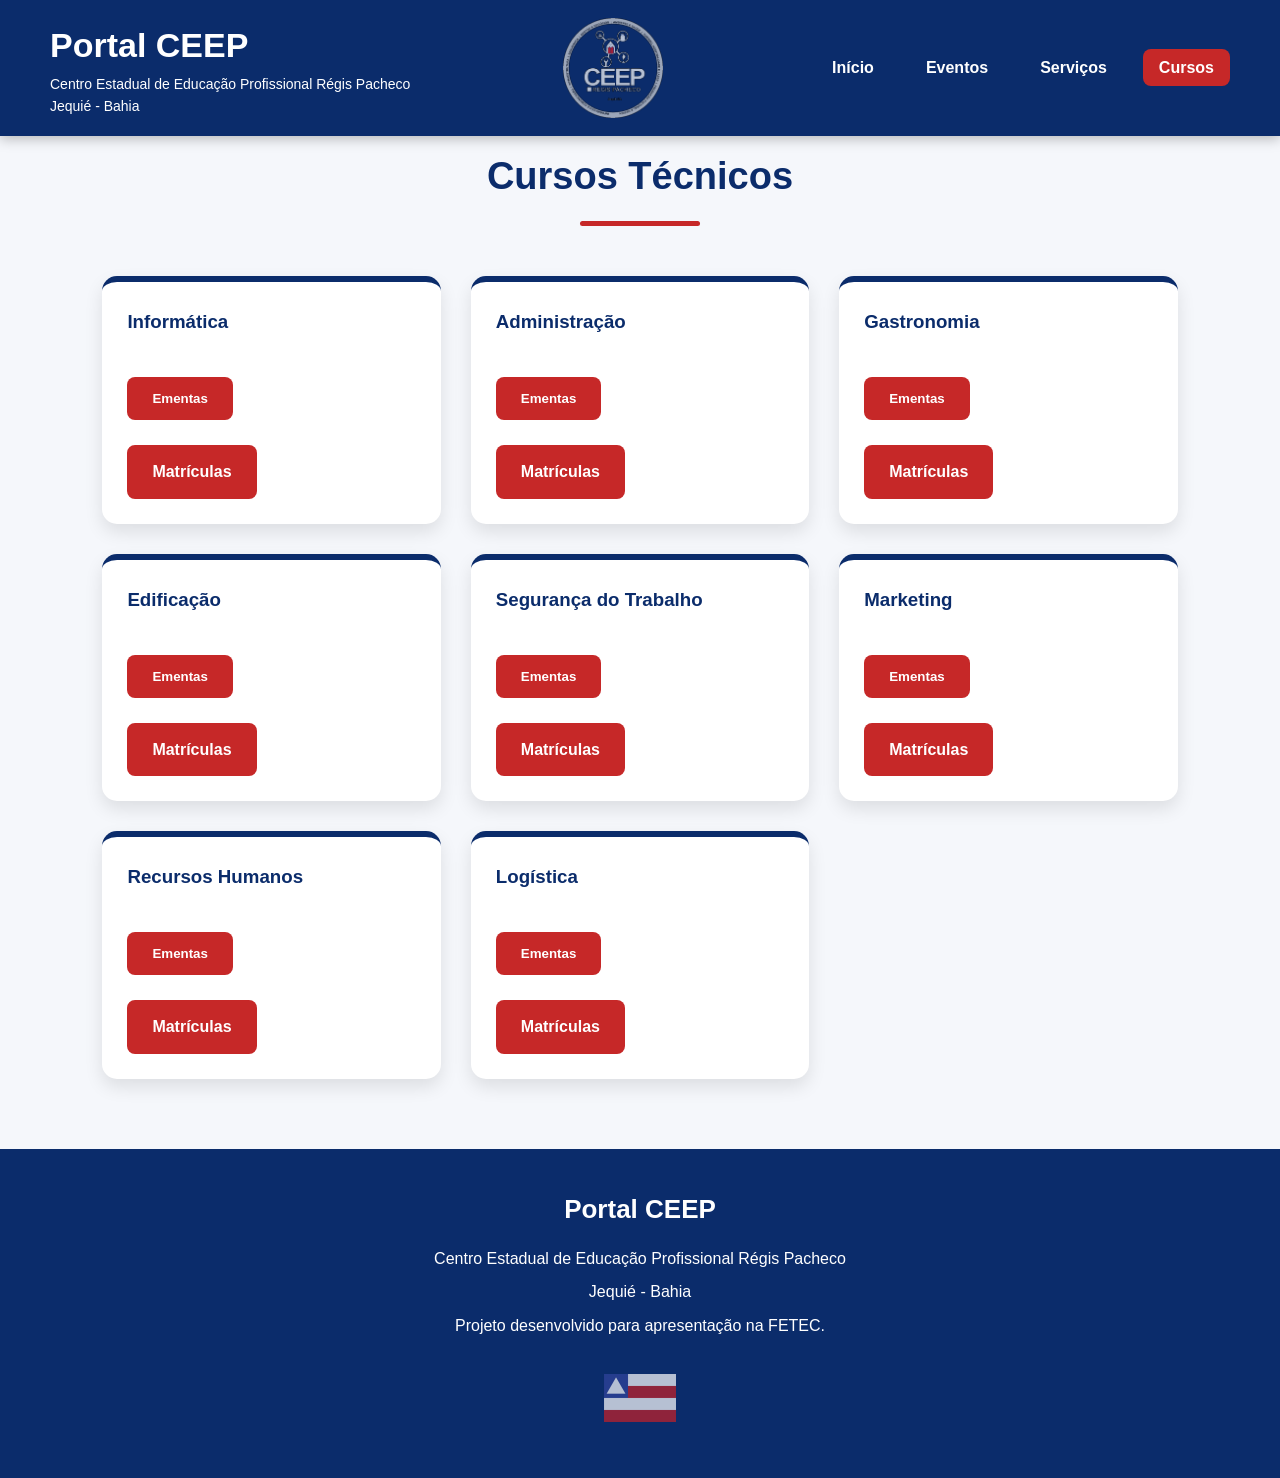
<file: cursos.html>
HTML
<!DOCTYPE html>
<html lang="pt-BR">
<head>
    <meta charset="UTF-8">
    <meta name="viewport" content="width=device-width, initial-scale=1.0">
    <title>Portal CEEP - Cursos Técnicos</title>
    <link rel="stylesheet" href="assets/css/stylepc.css">
</head>
<body>

    <header>
        <div class="logo">
            <h1>Portal CEEP</h1>
            <p>Centro Estadual de Educação Profissional Régis Pacheco</p>
            <p>Jequié - Bahia</p>
        </div>

        <img src="assets/img/ceep-logo.png" alt="Logo do CEEP" class="logo-ceep">

        <nav>
            <ul>
                <li><a href="index.html">Início</a></li>
                <li><a href="eventos.html">Eventos</a></li>
                <li><a href="servicos.html">Serviços</a></li>
                <li><a href="cursos.html" class="ativo">Cursos</a></li>
            </ul>
        </nav>
    </header>

    <section id="cursos">
        <h2>Cursos Técnicos</h2>

        <div class="cards">

            <div class="card">
                <h3>Informática</h3>
                <button class="botao" onclick="mostrarCurso('ementas-informatica')">
                    Ementas
                </button>
                <div id="ementas-informatica" style="display: none; margin-top: 15px;">
                    <a href="ementa-eptnm-inf.pdf" target="_blank" class="botao modalidade">EPTNM</a><br><br>
                    <a href="ementa-proeja-inf.pdf" target="_blank" class="botao modalidade">PROEJA</a><br><br>
                    <a href="ementa-prosub-inf.pdf" target="_blank" class="botao modalidade">PROSUB</a>
                </div>
                <br>
                <a href="https://docs.google.com/forms/d/e/1FAIpQLSd9wuaT3xbW9S0wAGJtk3e2D5HgYouRIjY6r7pwhR14yKgjdQ/viewform?usp=preview" target="_blank" class="botao">
                 Matrículas</a>
            </div>

            <div class="card">
                <h3>Administração</h3>
                <button class="botao" onclick="mostrarCurso('ementas-administracao')">
                    Ementas
                </button>
                <div id="ementas-administracao" style="display: none; margin-top: 15px;">
                    <a href="assets/docs/ementas/ementa-eptnm-adm.pdf" target="_blank" class="botao modalidade">EPTNM</a><br><br>
                    <a href="assets/docs/ementas/ementa-proeja-adm.pdf" target="_blank" class="botao modalidade">PROEJA</a><br><br>
                    <a href="assets/docs/ementas/ementa-prosub-adm.pdf" target="_blank" class="botao modalidade">PROSUB</a>
                </div>
                <br>
                <a href="https://docs.google.com/forms/d/e/1FAIpQLSd9wuaT3xbW9S0wAGJtk3e2D5HgYouRIjY6r7pwhR14yKgjdQ/viewform?usp=preview" target="_blank" class="botao">
                 Matrículas</a>
            </div>

            <div class="card">
                <h3>Gastronomia</h3>
                <button class="botao" onclick="mostrarCurso('ementas-gastronomia')">
                    Ementas
                </button>
                <div id="ementas-gastronomia" style="display: none; margin-top: 15px;">
                    <a href="assets/docs/ementas/ementa-eptnm-gastro.pdf" target="_blank" class="botao modalidade">EPTNM</a><br><br>
                    <a href="assets/docs/ementas/ementa-proeja-gastro.pdf" target="_blank" class="botao modalidade">PROEJA</a><br><br>
                    <a href="ementa-prosub-gastro.pdf" target="_blank" class="botao modalidade">PROSUB</a>
                </div>
                <br>
                <a href="https://docs.google.com/forms/d/e/1FAIpQLSd9wuaT3xbW9S0wAGJtk3e2D5HgYouRIjY6r7pwhR14yKgjdQ/viewform?usp=preview" target="_blank" class="botao">
                 Matrículas</a>
            </div>

            <div class="card">
                <h3>Edificação</h3>
                <button class="botao" onclick="mostrarCurso('ementas-edificacao')">
                    Ementas
                </button>
                <div id="ementas-edificacao" style="display: none; margin-top: 15px;">
                    <a href="assets/docs/ementas/ementa-eptnm-ed.pdf" target="_blank" class="botao modalidade">EPTNM</a><br><br>
                    <a href="assets/docs/ementas/ementa-proeja-ed.pdf" target="_blank" class="botao modalidade">PROEJA</a><br><br>
                    <a href="assets/docs/ementas/ementa-prosub-ed.pdf" target="_blank" class="botao modalidade">PROSUB</a>
                </div>
                <br>
                <a href="https://docs.google.com/forms/d/e/1FAIpQLSd9wuaT3xbW9S0wAGJtk3e2D5HgYouRIjY6r7pwhR14yKgjdQ/viewform?usp=preview" target="_blank" class="botao">
                 Matrículas</a>
            </div>

            <div class="card">
                <h3>Segurança do Trabalho</h3>
                <button class="botao" onclick="mostrarCurso('ementas-seguranca')">
                    Ementas
                </button>
                <div id="ementas-seguranca" style="display: none; margin-top: 15px;">
                    <a href="assets/docs/ementas/ementa-eptnm-st.pdf" target="_blank" class="botao modalidade">EPTNM</a><br><br>
                    <a href="assets/docs/ementas/ementa-proeja-st.pdf" target="_blank" class="botao modalidade">PROEJA</a><br><br>
                    <a href="assets/docs/ementas/ementa-prosub-st.pdf" target="_blank" class="botao modalidade">PROSUB</a>
                </div>
                <br>
                <a href="https://docs.google.com/forms/d/e/1FAIpQLSd9wuaT3xbW9S0wAGJtk3e2D5HgYouRIjY6r7pwhR14yKgjdQ/viewform?usp=preview" target="_blank" class="botao">
                 Matrículas</a>
            </div>

            <div class="card">
                <h3>Marketing</h3>
                <button class="botao" onclick="mostrarCurso('ementas-marketing')">
                    Ementas
                </button>
                <div id="ementas-marketing" style="display: none; margin-top: 15px;">
                    <a href="assets/docs/ementas/ementa-eptnm-marketing.pdf" target="_blank" class="botao modalidade">EPTNM</a><br><br>
                    <a href="assets/docs/ementas/ementa-proeja-marketing.pdf" target="_blank" class="botao modalidade">PROEJA</a><br><br>
                    <a href="assets/docs/ementas/ementa-prosub-marketing.pdf" target="_blank" class="botao modalidade">PROSUB</a>
                </div>
                <br>
                <a href="https://docs.google.com/forms/d/e/1FAIpQLSd9wuaT3xbW9S0wAGJtk3e2D5HgYouRIjY6r7pwhR14yKgjdQ/viewform?usp=preview" target="_blank" class="botao">
                 Matrículas</a>
            </div>

            <div class="card">
                <h3>Recursos Humanos</h3>
                <button class="botao" onclick="mostrarCurso('ementas-rh')">
                    Ementas
                </button>
                <div id="ementas-rh" style="display: none; margin-top: 15px;">
                    <a href="assets/docs/ementas/ementa-eptnm-rh.pdf" target="_blank" class="botao modalidade">EPTNM</a><br><br>
                    <a href="assets/docs/ementas/ementa-proeja-rh.pdf" target="_blank" class="botao modalidade">PROEJA</a><br><br>
                    <a href="assets/docs/ementas/ementa-prosub-rh.pdf" target="_blank" class="botao modalidade">PROSUB</a>
                </div>
                <br>
                <a href="https://docs.google.com/forms/d/e/1FAIpQLSd9wuaT3xbW9S0wAGJtk3e2D5HgYouRIjY6r7pwhR14yKgjdQ/viewform?usp=preview" target="_blank" class="botao">
                 Matrículas</a>
            </div>

            <div class="card">
                <h3>Logística</h3>
                <button class="botao" onclick="mostrarCurso('ementas-logistica')">
                    Ementas
                </button>
                <div id="ementas-logistica" style="display: none; margin-top: 15px;">
                    <a href="assets/docs/ementas/ementa-eptnm-logistica.pdf" target="_blank" class="botao modalidade">EPTNM</a><br><br>
                    <a href="assets/docs/ementas/ementa-proeja-logistica.pdf" target="_blank" class="botao modalidade">PROEJA</a><br><br>
                    <a href="assets/docs/ementas/ementa-prosub-logistica.pdf" target="_blank" class="botao modalidade">PROSUB</a>
                </div>
                <br>

                <a href="https://docs.google.com/forms/d/e/1FAIpQLSd9wuaT3xbW9S0wAGJtk3e2D5HgYouRIjY6r7pwhR14yKgjdQ/viewform?usp=preview" target="_blank" class="botao">
                 Matrículas</a>
            </div>

        </div>
    </section>

    <footer>
        <h3>Portal CEEP</h3>
        <p>Centro Estadual de Educação Profissional Régis Pacheco</p>
        <p>Jequié - Bahia</p>
        <p>Projeto desenvolvido para apresentação na FETEC.</p>
        <img src="assets/img/bandeira-bahia.png" alt="Bandeira do Estado da Bahia" class="bandeira-bahia">
    </footer>

    <script>
        function mostrarCurso(id) {
            var curso = document.getElementById(id);
            if (curso.style.display === "none" || curso.style.display === "") {
                curso.style.display = "block";
            } else {
                curso.style.display = "none";
            }
        }
    </script>

</body>
</html>
</file>
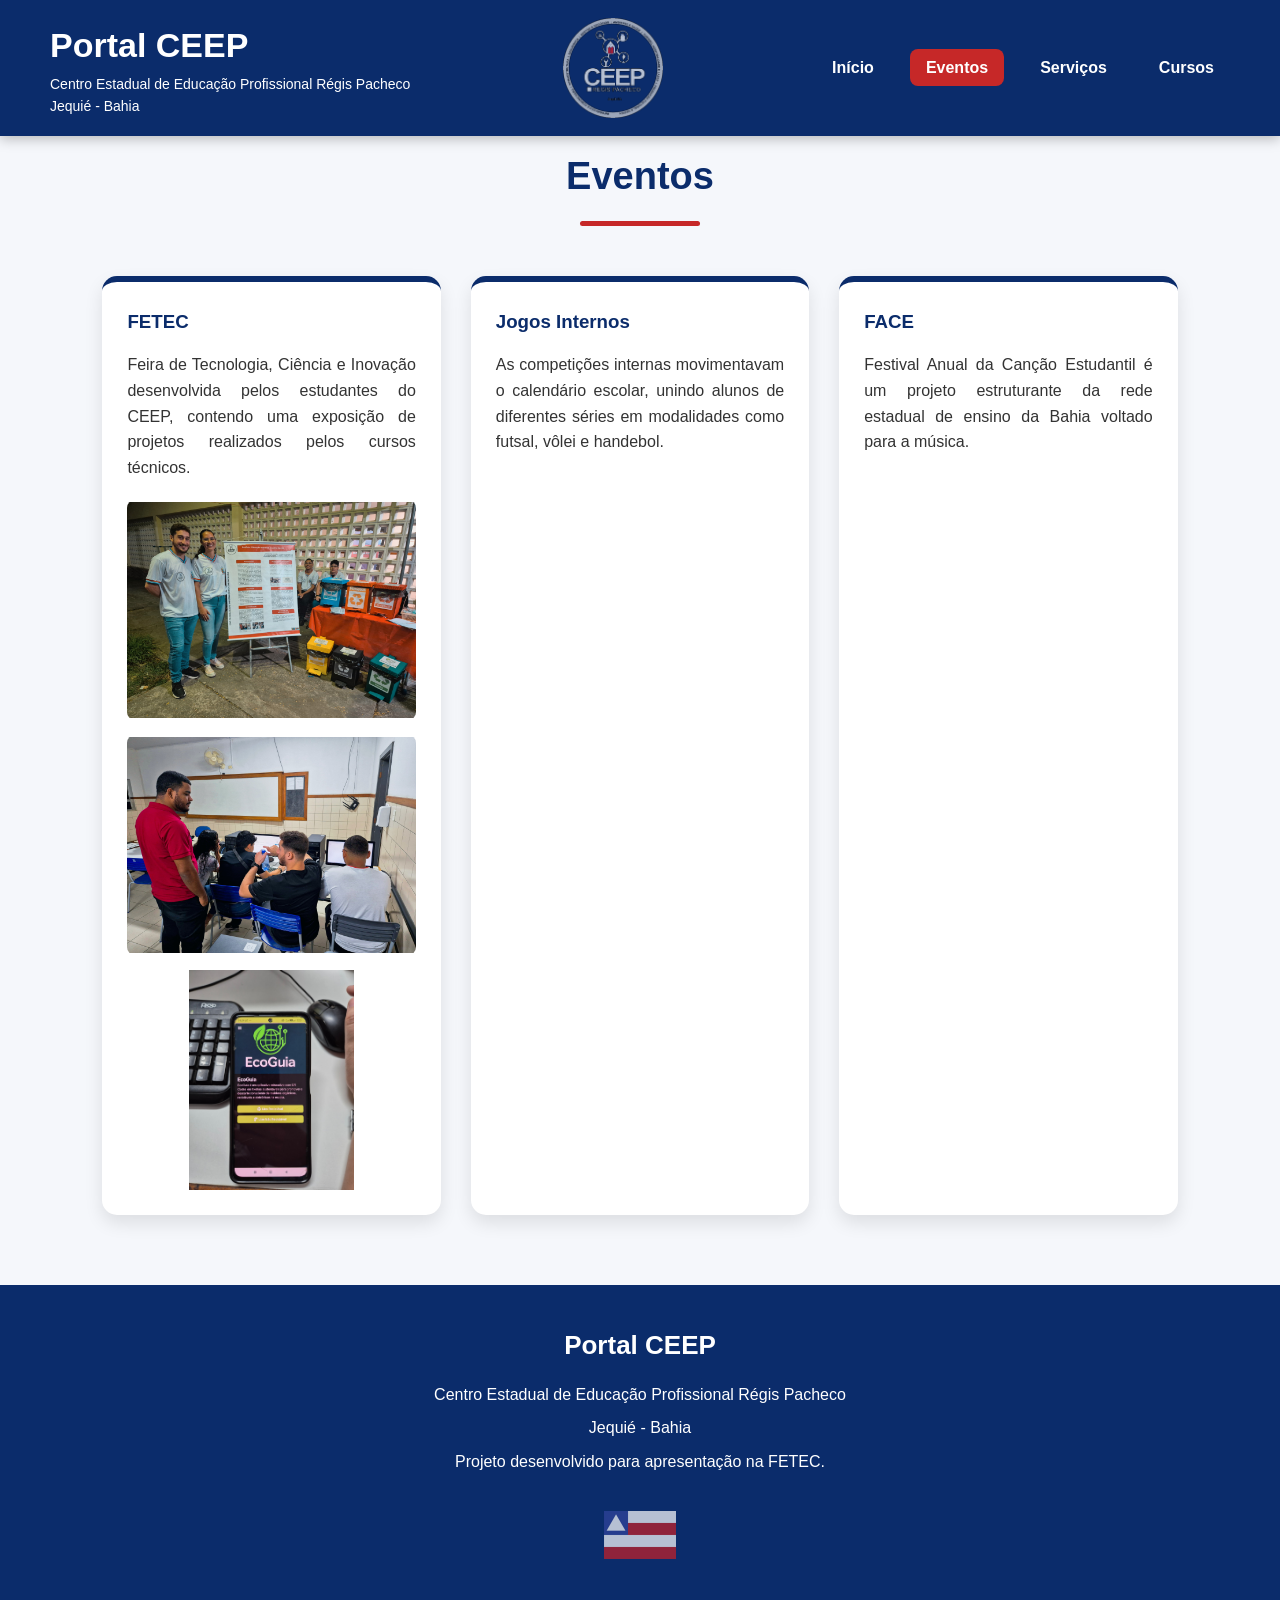
<file: eventos.html>
HTML
<!DOCTYPE html>
<html lang="pt-BR">
<head>
    <meta charset="UTF-8">
    <meta name="viewport" content="width=device-width, initial-scale=1.0">
    <title>Portal CEEP - Eventos</title>
    <link rel="stylesheet" href="assets/css/stylepc.css">
</head>
<body>

    <header>
        <div class="logo">
            <h1>Portal CEEP</h1>
            <p>Centro Estadual de Educação Profissional Régis Pacheco</p>
            <p>Jequié - Bahia</p>
        </div>

        <img src="assets/img/ceep-logo.png" alt="Logo do CEEP" class="logo-ceep">

        <nav>
            <ul>
                <li><a href="index.html">Início</a></li>
                <li><a href="eventos.html" class="ativo">Eventos</a></li>
                <li><a href="servicos.html">Serviços</a></li>
                <li><a href="cursos.html">Cursos</a></li>
            </ul>
        </nav>
    </header>

    <section id="eventos">
        <h2>Eventos</h2>

        <div class="cards">

            <div class="card">
                <h3>FETEC</h3>
                <p>
                    Feira de Tecnologia, Ciência e Inovação desenvolvida pelos estudantes do CEEP, 
                    contendo uma exposição de projetos realizados pelos cursos técnicos.
                </p>

                 <div class="fotos-evento">

    <a href="assets/img/fetec1.jpeg" target="_blank">
        <img src="assets/img/fetec1.jpeg" alt="FETEC">
    </a>

    <a href="assets/img/fetec2.jpeg" target="_blank">
        <img src="assets/img/fetec2.jpeg" alt="FETEC">
    </a>

    <a href="assets/img/fetec3.jpeg" target="_blank">
        <img src="assets/img/fetec3.jpeg" alt="FETEC">
    </a>

</div>

            </div>

            <div class="card">
                <h3>Jogos Internos</h3>
                <p>
                    As competições internas movimentavam o calendário escolar, unindo alunos de diferentes séries em modalidades como futsal, 
                    vôlei e handebol.
                </p>
            </div>

            <div class="card">
                <h3>FACE</h3>
                <p>
                    Festival Anual da Canção Estudantil é um projeto estruturante da rede estadual de ensino da Bahia voltado para a música.
                </p>
            </div>

        </div>
    </section>

    <footer>
        <h3>Portal CEEP</h3>
        <p>Centro Estadual de Educação Profissional Régis Pacheco</p>
        <p>Jequié - Bahia</p>
        <p>Projeto desenvolvido para apresentação na FETEC.</p>
        <img src="assets/img/bandeira-bahia.png" alt="Bandeira do Estado da Bahia" class="bandeira-bahia">
    </footer>

</body>
</html>
</file>
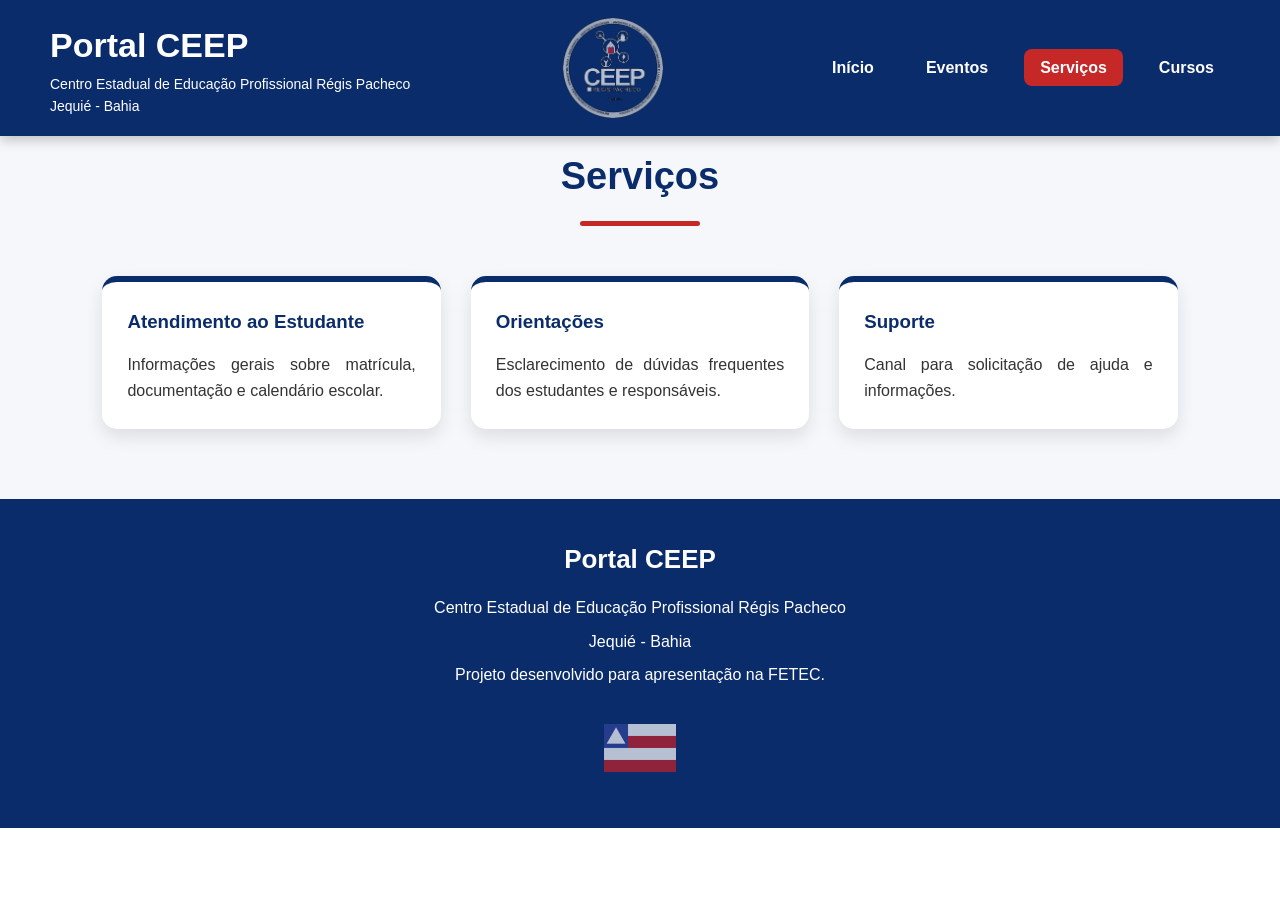
<file: servicos.html>
HTML
<!DOCTYPE html>
<html lang="pt-BR">
<head>
    <meta charset="UTF-8">
    <meta name="viewport" content="width=device-width, initial-scale=1.0">
    <title>Portal CEEP - Serviços</title>
    <link rel="stylesheet" href="assets/css/stylepc.css">
</head>
<body>

    <header>
        <div class="logo">
            <h1>Portal CEEP</h1>
            <p>Centro Estadual de Educação Profissional Régis Pacheco</p>
            <p>Jequié - Bahia</p>
        </div>

        <img src="assets/img/ceep-logo.png" alt="Logo do CEEP" class="logo-ceep">

        <nav>
            <ul>
                <li><a href="index.html">Início</a></li>
                <li><a href="eventos.html">Eventos</a></li>
                <li><a href="servicos.html" class="ativo">Serviços</a></li>
                <li><a href="cursos.html">Cursos</a></li>
            </ul>
        </nav>
    </header>

    <section id="servicos">
        <h2>Serviços</h2>

        <div class="cards">

            <div class="card">
                <h3>Atendimento ao Estudante</h3>
                <p>
                    Informações gerais sobre matrícula, documentação
                    e calendário escolar.
                </p>
            </div>

            <div class="card">
                <h3>Orientações</h3>
                <p>
                    Esclarecimento de dúvidas frequentes dos estudantes
                    e responsáveis.
                </p>
            </div>

            <div class="card">
                <h3>Suporte</h3>
                <p>
                    Canal para solicitação de ajuda e informações.
                </p>
            </div>

        </div>
    </section>

    <footer>
        <h3>Portal CEEP</h3>
        <p>Centro Estadual de Educação Profissional Régis Pacheco</p>
        <p>Jequié - Bahia</p>
        <p>Projeto desenvolvido para apresentação na FETEC.</p>
        <img src="assets/img/bandeira-bahia.png" alt="Bandeira do Estado da Bahia" class="bandeira-bahia">
    </footer>

</body>
</html>
</file>
<file: assets/css/stylepc.css>
* {
    margin: 0;
    padding: 0;
    box-sizing: border-box;
    font-family: Arial, Helvetica, sans-serif;
}

html {
    scroll-behavior: smooth;
}

body {
    background: #ffffff;
    color: #333;
    line-height: 1.6;
}

/* Cabeçalho */
header {
    position: fixed;
    top: 0;
    width: 100%;
    background: #0B2C6B;
    color: #fff;
    display: flex;
    justify-content: space-between;
    align-items: center;
    padding: 18px 50px;
    box-shadow: 0 3px 12px rgba(0,0,0,.25);
    z-index: 1000;
}

.logo h1 {
    font-size: 34px;
}

.logo p {
    font-size: 14px;
}

.logo-ceep {
    width: 100px;
    height: 100px;
    object-fit: contain;
    display: block;
    opacity: 0.7;
}

/* Navegação */
nav ul {
    list-style: none;
    display: flex;
    gap: 20px;
}

nav a {
    color: white;
    text-decoration: none;
    font-weight: bold;
    padding: 10px 16px;
    border-radius: 8px;
    transition: .3s;
}

nav a:hover,
nav a.ativo {
    background: #C62828;
}

/* Banner Principal */
.banner {
    margin-top: 95px;
    height: 500px;

    background-image: linear-gradient(
            rgba(10, 40, 100, 0.55),
            rgba(10, 40, 100, 0.55)
            
        ),
    url("../img/ceep.jpeg");
    

    background-size: cover;
    background-position: center;

    display: flex;
    flex-direction: column;
    justify-content: center;
    align-items: center;

    text-align: center;
    color: white;
    padding: 30px;
}

.banner h2 {
    font-size: 60px;
    margin-bottom: 20px;
    color: white;
}

.banner p {
    font-size: 22px;
    max-width: 850px;
}

/* Espaçamento e Estilo das Seções */
section {
    padding: 120px 8% 70px 8%;
}

section:not(.banner):nth-child(even){
    background:#f5f7fb;
}

section h2 {
    text-align: center;
    color: #0B2C6B;
    font-size: 38px;
    margin-bottom: 50px;
}

section h2::after {
    content: "";
    display: block;
    width: 120px;
    height: 5px;
    background: #C62828;
    margin: 15px auto;
    border-radius: 10px;
}

/* Grid de Cartões */
.cards {
    display: grid;
    grid-template-columns: repeat(auto-fit, minmax(300px, 1fr));
    gap: 30px;
}

.card {
    background: white;
    border-top: 6px solid #0B2C6B;
    border-radius: 15px;
    padding: 25px;
    box-shadow: 0 8px 18px rgba(0,0,0,.10);
    transition: .3s;
}

.card:hover {
    transform: translateY(-8px);
    border-top: 6px solid #C62828;
    box-shadow: 0 12px 25px rgba(0,0,0,.18);
}

.card h3 {
    color: #0B2C6B;
    margin-bottom: 15px;
}

.card p {
    text-align: justify;
}

/* Imagens das Notícias */
.imagem-noticia {
    width: 100%;           /* Ocupa toda a largura disponível do card */
    height: auto;          /* Deixa a altura se ajustar proporcionalmente */
    display: block;        /* Remove espaços indesejados abaixo da imagem */
    border-radius: 10px;  /* Mantém as bordas arredondadas */
    margin-top: 15px; ;
}
/* Fotos dos eventos */
.fotos-evento {
    display: flex;
    flex-direction: column;
    gap: 15px;
    margin-top: 20px;
}

.fotos-evento img {
    width: 100%;
    height: 220px;
    object-fit: contain;
    display: block;
    border-radius: 8px;
    cursor: pointer;
}

/* Botões Genericos */
.botao {
    display: inline-block;
    margin-top: 25px;
    background: #C62828;
    color: white;
    text-decoration: none;
    padding: 14px 25px;
    border-radius: 8px;
    transition: .3s;
    font-weight: bold;
    border: none;
    cursor: pointer;
}

.botao:hover {
    background: #0B2C6B;
}

/* Botões das Modalidades */
.modalidade {
    background-color: #123875;
    color: white;
}

.modalidade:hover {
    background-color: #0b2855;
}

/* Rodapé */
footer {
    background: #0B2C6B;
    color: white;
    text-align: center;
    padding: 40px;
}

footer h3 {
    font-size: 26px;
    margin-bottom: 15px;
}

footer p {
    margin: 8px 0;
}

.bandeira-bahia {
    width: 80px;
    height: auto;
    display: block;
    margin: 20px auto 0;
    opacity: 0.7;
}

/* Barra de Rolagem Personalizada */
::-webkit-scrollbar {
    width: 10px;
}

::-webkit-scrollbar-track {
    background: #eee;
}

::-webkit-scrollbar-thumb {
    background: #0B2C6B;
}

::-webkit-scrollbar-thumb:hover {
    background: #C62828;
}

/* Responsividade */
@media (max-width: 900px) {
    header {
        height: auto;
        flex-direction: column;
        padding: 20px;
    }

    nav ul {
        flex-wrap: wrap;
        justify-content: center;
        margin-top: 20px;
    }

    .banner {
        margin-top: 180px;
    }

    .banner h2 {
        font-size: 38px;
    }

    .banner p {
        font-size: 18px;
    }

    section {
        padding: 50px 20px;
    }

    .cards {
        grid-template-columns: repeat(2, 1fr);
    }
}

@media (max-width: 600px) {
    .cards {
        grid-template-columns: 1fr;
    }
}
</file>
